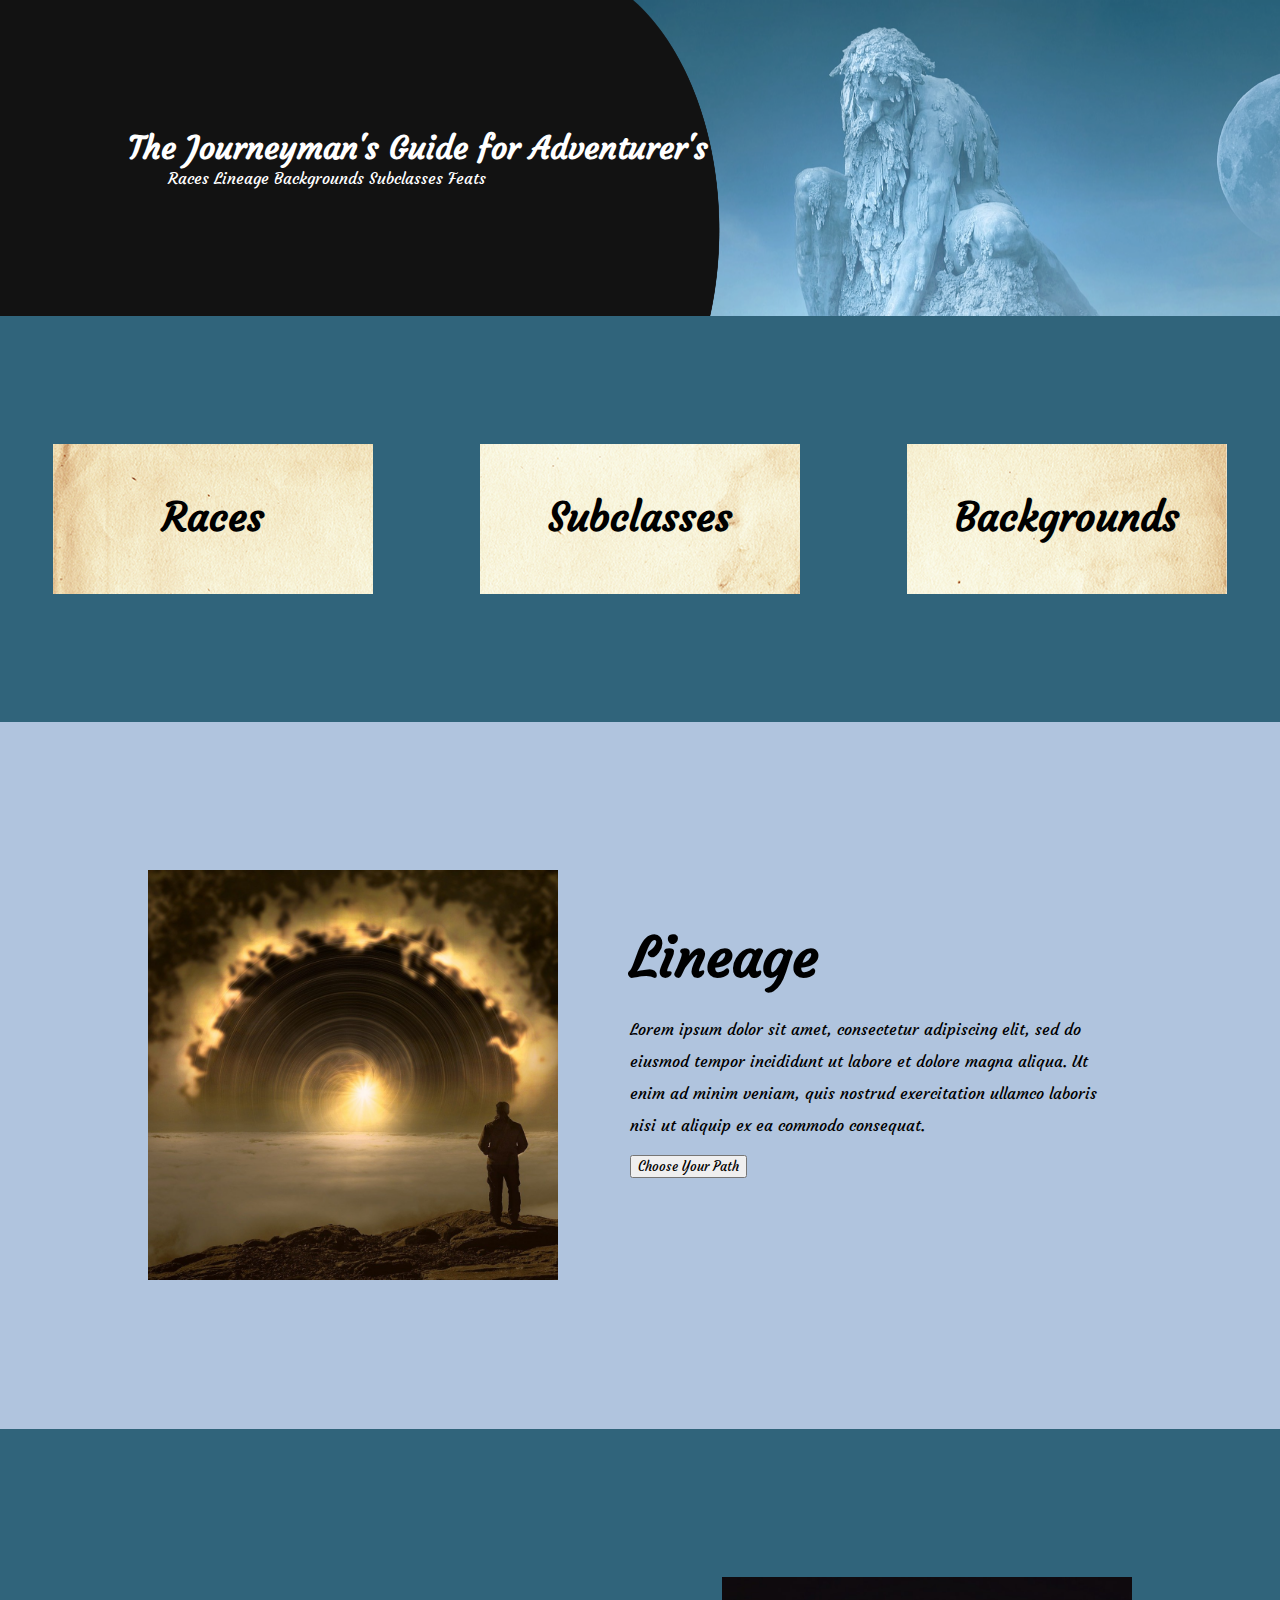
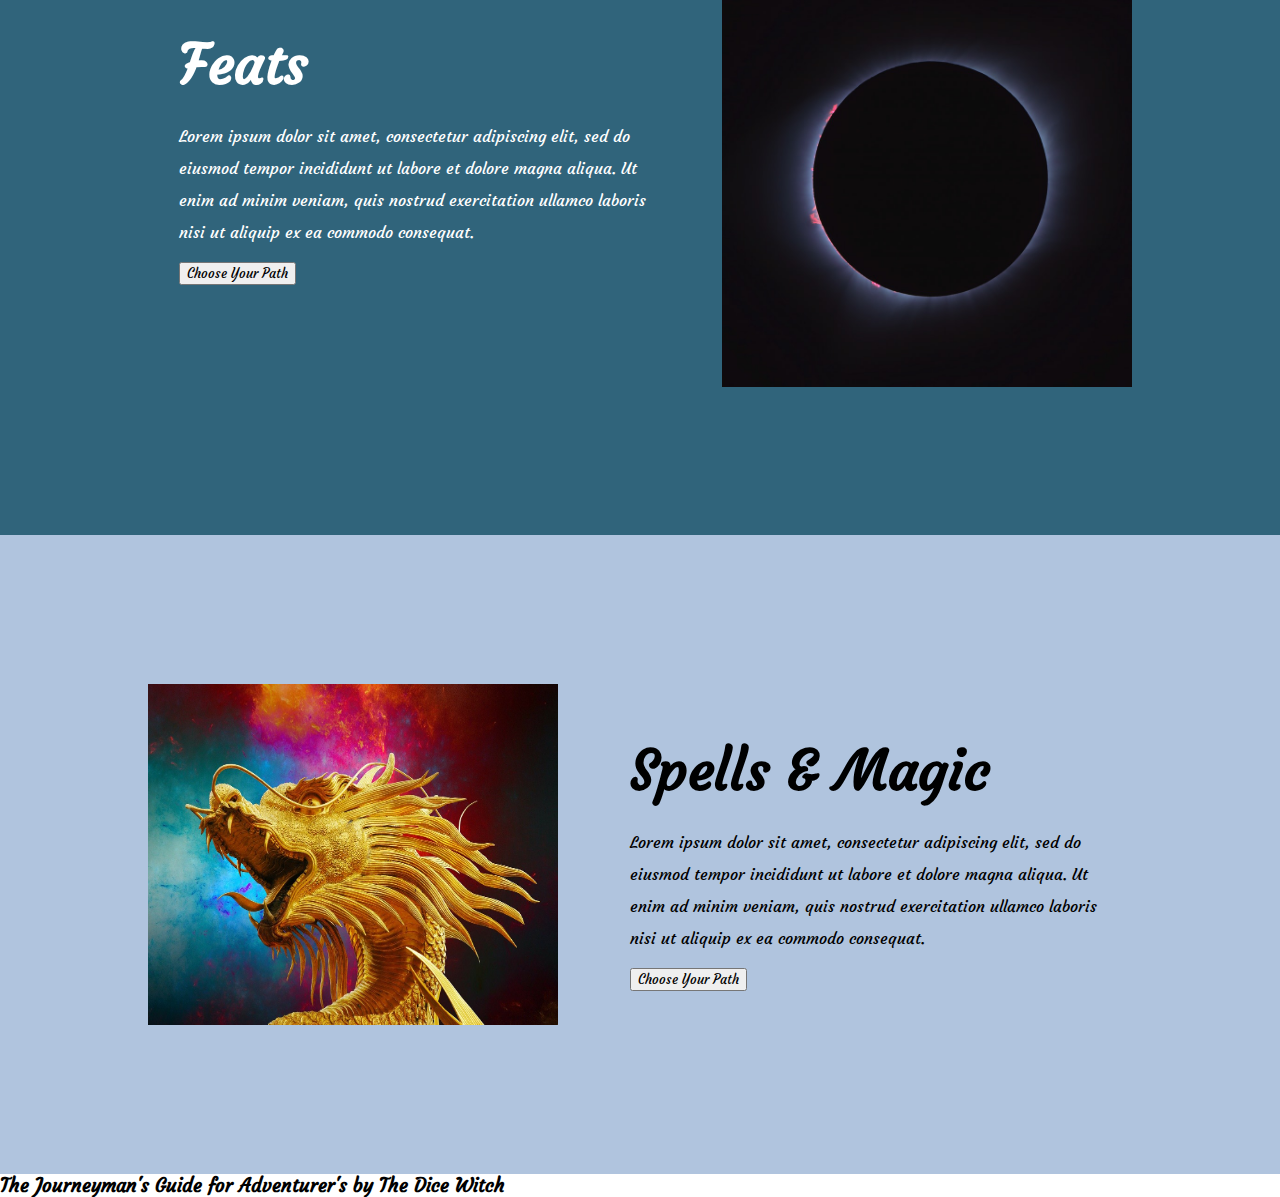
<file: index.html>
<!DOCTYPE html>
<html>
  <head>
    <title>The Dice Witch</title>
    <link rel="stylesheet" href="mystyle.css" />
    <link rel="preconnect" href="https://fonts.googleapis.com" />
    <link rel="preconnect" href="https://fonts.gstatic.com" crossorigin />
    <link
      href="https://fonts.googleapis.com/css2?family=Courgette&display=swap"
      rel="stylesheet"
    />
  </head>
  <body>
    <header>
      <h1>The Journeyman's Guide for Adventurer's</h1>
      <ul style="list-style: none">
        <li>Races</li>
        <li>Lineage</li>
        <li>Backgrounds</li>
        <li>Subclasses</li>
        <li>Feats</li>
      </ul>
    </header>
    <main>
      <div id="secondpart">
        <div class="raceimage">
          <h2>Races</h2>
        </div>

        <div class="subclassesimage">
          <h2>Subclasses</h2>
        </div>

        <div class="backgroundsimage">
          <h2>Backgrounds</h2>
        </div>
      </div>

      <div id="thirdpart">
        <img class="lineageimage" src="Lineage.png" alt="man and portal" />
        <div class="lineagetext">
          <h2 style="font-size: 3.5em">Lineage</h2>
          <p>
            Lorem ipsum dolor sit amet, consectetur adipiscing elit, sed do
            eiusmod tempor incididunt ut labore et dolore magna aliqua. Ut enim
            ad minim veniam, quis nostrud exercitation ullamco laboris nisi ut
            aliquip ex ea commodo consequat.
          </p>
          <button>Choose Your Path</button>
        </div>
      </div>

      <div id="fourthpart">
        <div class="lineagetext">
          <h2 style="font-size: 3.5em">Feats</h2>
          <p>
            Lorem ipsum dolor sit amet, consectetur adipiscing elit, sed do
            eiusmod tempor incididunt ut labore et dolore magna aliqua. Ut enim
            ad minim veniam, quis nostrud exercitation ullamco laboris nisi ut
            aliquip ex ea commodo consequat.
          </p>
          <button>Choose Your Path</button>
        </div>
        <img class="lineageimage" src="eclipse.jpg" alt="eclipse" />
      </div>

     <div id="fifthpart">
      <img class="lineageimage" src="dragon.jpg" alt="man and portal" />
      <div class="lineagetext">
        <h2 style="font-size: 3.5em">Spells & Magic</h2>
        <p>
          Lorem ipsum dolor sit amet, consectetur adipiscing elit, sed do
          eiusmod tempor incididunt ut labore et dolore magna aliqua. Ut enim
          ad minim veniam, quis nostrud exercitation ullamco laboris nisi ut
          aliquip ex ea commodo consequat.
        </p>
        <button>Choose Your Path</button>
      </div>
    </div>

     
    <footer>
      <h3>The Journeyman's Guide for Adventurer's by The Dice Witch</h3>
    </footer>
  </body>
</html>
</file>
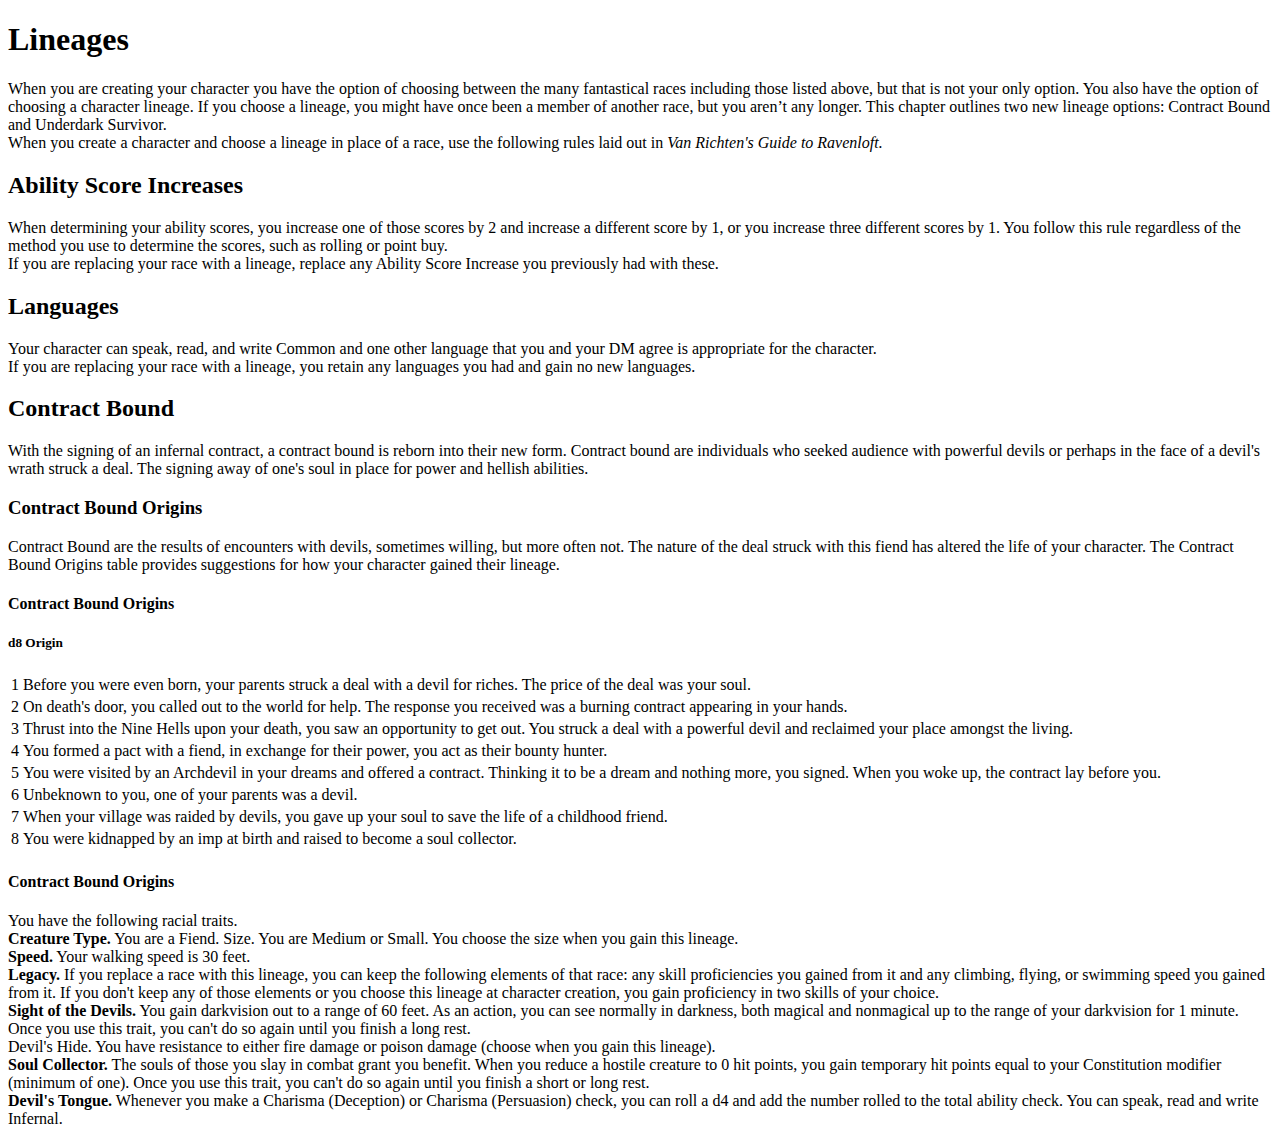
<file: lineage.html>
<!DOCTYPE html>
<html>
  <head>
    <title>Lineages</title>
  </head>
  <body>
    <header>
      <h1>Lineages</h1>
    </header>

    <main>
      <p>
        When you are creating your character you have the option of choosing
        between the many fantastical races including those listed above, but
        that is not your only option. You also have the option of choosing a
        character lineage. If you choose a lineage, you might have once been a
        member of another race, but you aren’t any longer. This chapter outlines
        two new lineage options: Contract Bound and Underdark Survivor.
        <br />When you create a character and choose a lineage in place of a
        race, use the following rules laid out in
        <em>Van Richten's Guide to Ravenloft.</em>
      </p>
      <h2>Ability Score Increases</h2>
      <p>
        When determining your ability scores, you increase one of those scores
        by 2 and increase a different score by 1, or you increase three
        different scores by 1. You follow this rule regardless of the method you
        use to determine the scores, such as rolling or point buy.<br />
        If you are replacing your race with a lineage, replace any Ability Score
        Increase you previously had with these.
      </p>
      <h2>Languages</h2>
      <p>
        Your character can speak, read, and write Common and one other language
        that you and your DM agree is appropriate for the character.<br />
        If you are replacing your race with a lineage, you retain any languages
        you had and gain no new languages.
      </p>
      <h2>Contract Bound</h2>
      <p>
        With the signing of an infernal contract, a contract bound is reborn
        into their new form. Contract bound are individuals who seeked audience
        with powerful devils or perhaps in the face of a devil's wrath struck a
        deal. The signing away of one's soul in place for power and hellish
        abilities.
      </p>
      <h3>Contract Bound Origins</h3>
      <p>
        Contract Bound are the results of encounters with devils, sometimes
        willing, but more often not. The nature of the deal struck with this
        fiend has altered the life of your character. The Contract Bound Origins
        table provides suggestions for how your character gained their lineage.
      </p>
      <h4>Contract Bound Origins</h4>
      <h5>d8 Origin</h5>
      <table>
        <tr>
          <td>1</td>
          <td>
            Before you were even born, your parents struck a deal with a devil
            for riches. The price of the deal was your soul.
          </td>
        </tr>
        <tr>
          <td>2</td>
          <td>
            On death's door, you called out to the world for help. The response
            you received was a burning contract appearing in your hands.
          </td>
        </tr>
        <tr>
          <td>3</td>
          <td>
            Thrust into the Nine Hells upon your death, you saw an opportunity
            to get out. You struck a deal with a powerful devil and reclaimed
            your place amongst the living.
          </td>
        </tr>
        <tr>
          <td>4</td>
          <td>
            You formed a pact with a fiend, in exchange for their power, you act
            as their bounty hunter.
          </td>
        </tr>
        <tr>
          <td>5</td>
          <td>
            You were visited by an Archdevil in your dreams and offered a
            contract. Thinking it to be a dream and nothing more, you signed.
            When you woke up, the contract lay before you.
          </td>
        </tr>
        <tr>
          <td>6</td>
          <td>Unbeknown to you, one of your parents was a devil.</td>
        </tr>
        <tr>
          <td>7</td>
          <td>
            When your village was raided by devils, you gave up your soul to
            save the life of a childhood friend.
          </td>
        </tr>
        <tr>
          <td>8</td>
          <td>
            You were kidnapped by an imp at birth and raised to become a soul
            collector.
          </td>
        </tr>
      </table>
      <h4>Contract Bound Origins</h4>
      <p>
        You have the following racial traits.<br />
        <strong>Creature Type.</strong> You are a Fiend. Size. You are Medium or
        Small. You choose the size when you gain this lineage.<br />
        <strong>Speed.</strong> Your walking speed is 30 feet.<br />
        <strong> Legacy.</strong> If you replace a race with this lineage, you
        can keep the following elements of that race: any skill proficiencies
        you gained from it and any climbing, flying, or swimming speed you
        gained from it. If you don't keep any of those elements or you choose
        this lineage at character creation, you gain proficiency in two skills
        of your choice.<br />
        <strong>Sight of the Devils.</strong> You gain darkvision out to a range
        of 60 feet. As an action, you can see normally in darkness, both magical
        and nonmagical up to the range of your darkvision for 1 minute. Once you
        use this trait, you can't do so again until you finish a long rest.<br />
        Devil's Hide. You have resistance to either fire damage or poison damage
        (choose when you gain this lineage).<br />
        <strong>Soul Collector.</strong> The souls of those you slay in combat
        grant you benefit. When you reduce a hostile creature to 0 hit points,
        you gain temporary hit points equal to your Constitution modifier
        (minimum of one). Once you use this trait, you can't do so again until
        you finish a short or long rest.<br />
        <strong>Devil's Tongue.</strong> Whenever you make a Charisma
        (Deception) or Charisma (Persuasion) check, you can roll a d4 and add
        the number rolled to the total ability check. You can speak, read and
        write Infernal.
      </p>
    </main>
    <footer></footer>
  </body>
</html>
</file>
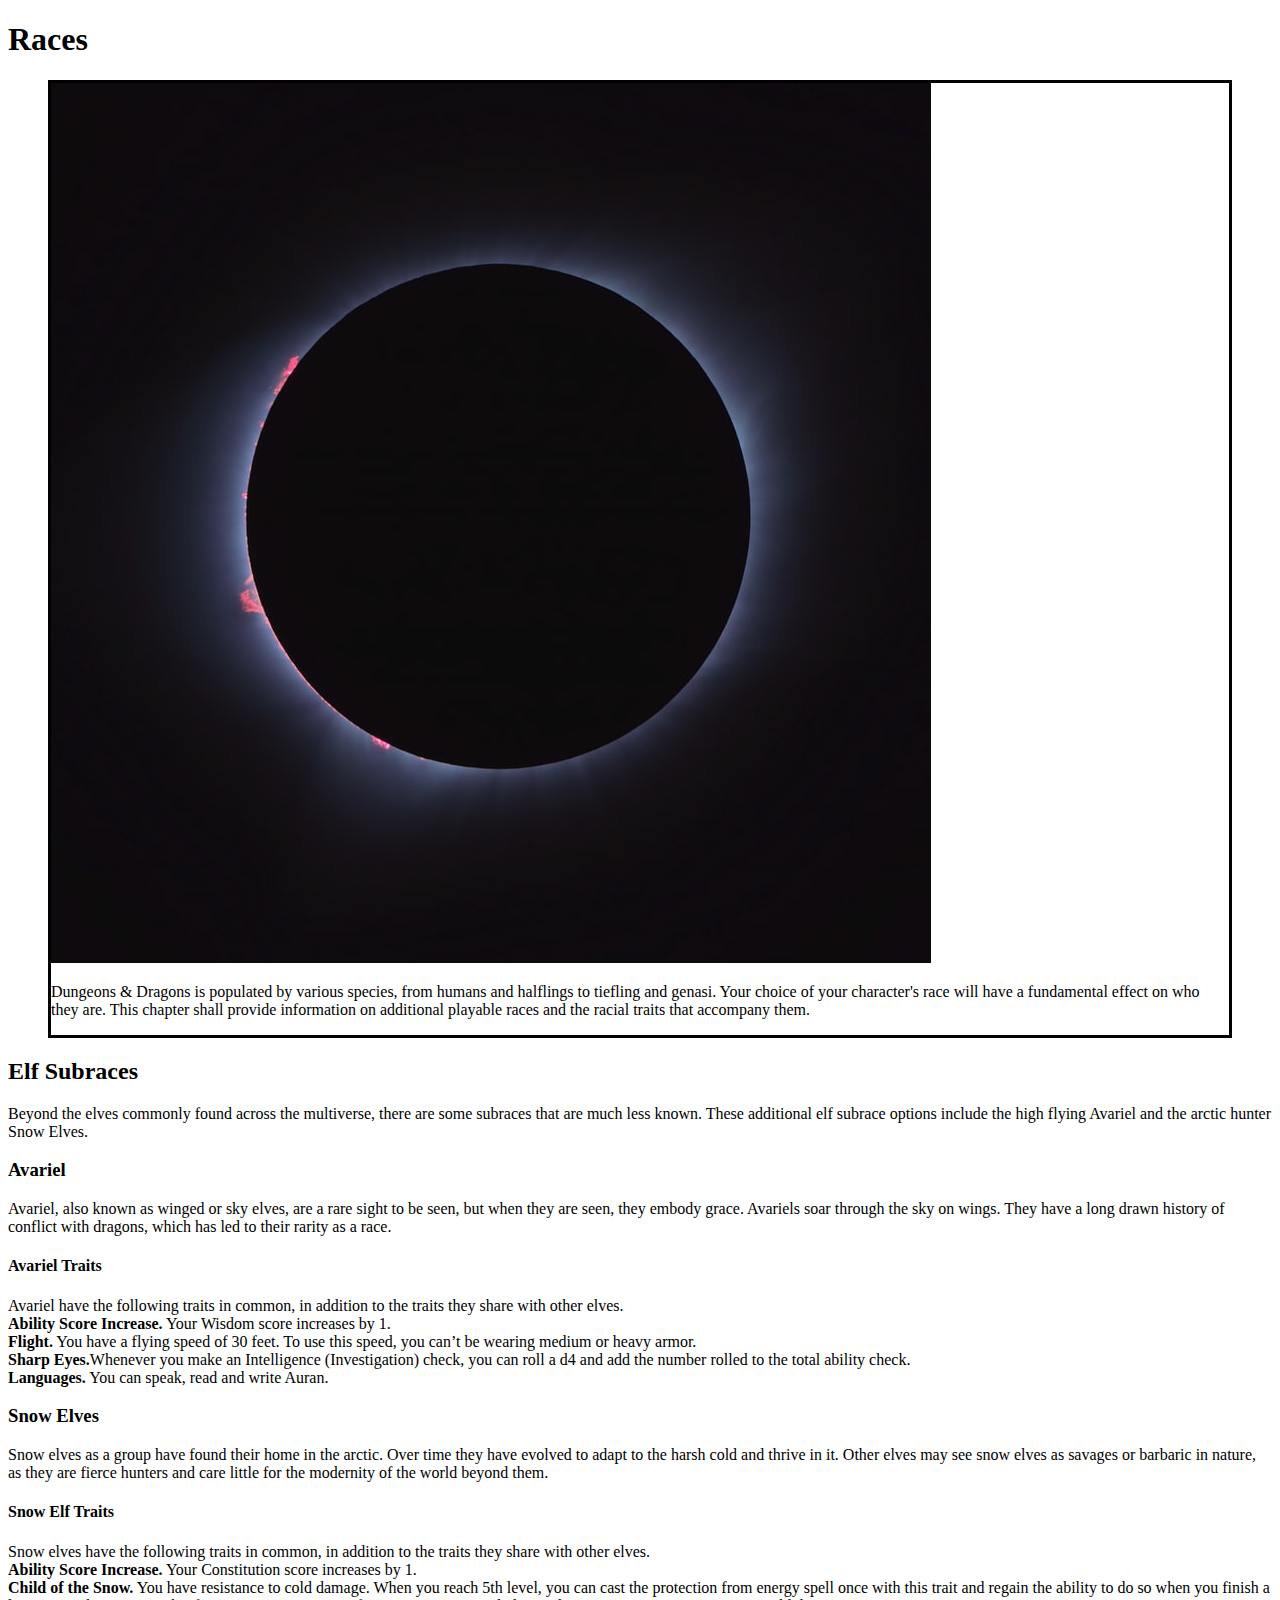
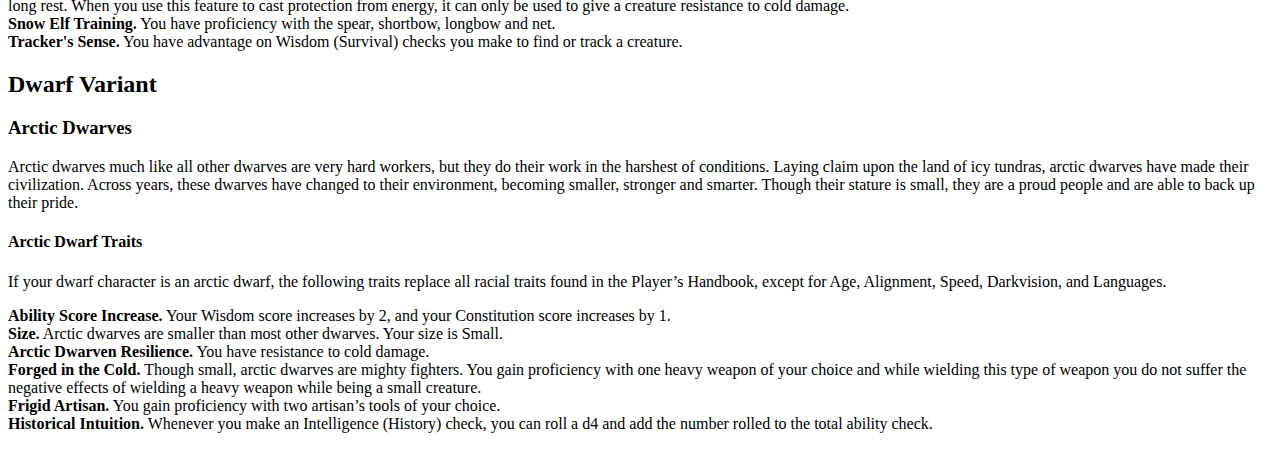
<file: races.html>
<!DOCTYPE html>
<html>
  <head>
    <title>Races</title>
  </head>
  <body>
    <header>
      <h1>Races</h1>
    </header>

    <main>
      <figure style="border-style: solid">
        <img src="eclipse.jpg" alt="eclipse" />
        <figcaption>
          <p>
            Dungeons & Dragons is populated by various species, from humans and
            halflings to tiefling and genasi. Your choice of your character's
            race will have a fundamental effect on who they are. This chapter
            shall provide information on additional playable races and the
            racial traits that accompany them.
          </p>
        </figcaption>
      </figure>

      <h2>Elf Subraces</h2>
      <p>
        Beyond the elves commonly found across the multiverse, there are some
        subraces that are much less known. These additional elf subrace options
        include the high flying Avariel and the arctic hunter Snow Elves.
      </p>
      <h3>Avariel</h3>
      <p>
        Avariel, also known as winged or sky elves, are a rare sight to be seen,
        but when they are seen, they embody grace. Avariels soar through the sky
        on wings. They have a long drawn history of conflict with dragons, which
        has led to their rarity as a race.
      </p>
      <h4>Avariel Traits</h4>
      <p>
        Avariel have the following traits in common, in addition to the traits
        they share with other elves. <br />
        <strong>Ability Score Increase.</strong> Your Wisdom score increases by
        1. <br />
        <strong>Flight.</strong> You have a flying speed of 30 feet. To use this
        speed, you can’t be wearing medium or heavy armor. <br />
        <strong>Sharp Eyes.</strong>Whenever you make an Intelligence
        (Investigation) check, you can roll a d4 and add the number rolled to
        the total ability check.<br />
        <strong>Languages.</strong> You can speak, read and write Auran.
      </p>
      <h3>Snow Elves</h3>
      <p>
        Snow elves as a group have found their home in the arctic. Over time
        they have evolved to adapt to the harsh cold and thrive in it. Other
        elves may see snow elves as savages or barbaric in nature, as they are
        fierce hunters and care little for the modernity of the world beyond
        them.
      </p>
      <h4>Snow Elf Traits</h4>
      <p>
        Snow elves have the following traits in common, in addition to the
        traits they share with other elves.<br />
        <strong>Ability Score Increase.</strong> Your Constitution score
        increases by 1.<br />

        <strong>Child of the Snow.</strong> You have resistance to cold damage.
        When you reach 5th level, you can cast the protection from energy spell
        once with this trait and regain the ability to do so when you finish a
        long rest. When you use this feature to cast protection from energy, it
        can only be used to give a creature resistance to cold damage.<br />
        <strong>Snow Elf Training.</strong> You have proficiency with the spear,
        shortbow, longbow and net.<br />
        <strong>Tracker's Sense.</strong> You have advantage on Wisdom
        (Survival) checks you make to find or track a creature.
      </p>
      <h2>Dwarf Variant</h2>
      <h3>Arctic Dwarves</h3>
      <p>
        Arctic dwarves much like all other dwarves are very hard workers, but
        they do their work in the harshest of conditions. Laying claim upon the
        land of icy tundras, arctic dwarves have made their civilization. Across
        years, these dwarves have changed to their environment, becoming
        smaller, stronger and smarter. Though their stature is small, they are a
        proud people and are able to back up their pride.
      </p>
      <h4>Arctic Dwarf Traits</h4>
      <p>
        If your dwarf character is an arctic dwarf, the following traits replace
        all racial traits found in the Player’s Handbook, except for Age,
        Alignment, Speed, Darkvision, and Languages.
      </p>
      <p>
        <strong>Ability Score Increase.</strong> Your Wisdom score increases by
        2, and your Constitution score increases by 1.<br />
        <strong>Size.</strong> Arctic dwarves are smaller than most other
        dwarves. Your size is Small.<br />
        <strong>Arctic Dwarven Resilience.</strong> You have resistance to cold
        damage.<br />
        <strong>Forged in the Cold.</strong> Though small, arctic dwarves are
        mighty fighters. You gain proficiency with one heavy weapon of your
        choice and while wielding this type of weapon you do not suffer the
        negative effects of wielding a heavy weapon while being a small
        creature.<br />
        <strong>Frigid Artisan.</strong> You gain proficiency with two artisan’s
        tools of your choice.<br />
        <strong>Historical Intuition.</strong> Whenever you make an Intelligence
        (History) check, you can roll a d4 and add the number rolled to the
        total ability check.
      </p>
    </main>
    <footer></footer>
  </body>
</html>
</file>
<file: mystyle.css>
* {
  margin: 0 auto;
  font-family: "Courgette", cursive;
}
header {
  background-image: url(My\ Post.png);
  background-size: cover;
  background-repeat: no-repeat;
  padding: 10%;
  margin: 0 auto;
  color: white;
}

li {
  display: inline;
}

#secondpart {
  background-color: #30647b;
  display: inline-flex;
  justify-content: space-evenly;
  width: 100%;
}

.raceimage,
.subclassesimage,
.backgroundsimage {
  background-size: 100%;
  background-repeat: no-repeat;
  width: 25%;
  height: 150px;
  margin-top: 10%;
  margin-bottom: 10%;
}
.raceimage {
  background-image: url(Paper3.png);
}

.subclassesimage {
  background-image: url(Paper2.png);
}

.backgroundsimage {
  background-image: url(Paper4.png);
}
#secondpart h2 {
  text-align: center;
  padding-top: 15%;
  font-size: 2.5em;
}

#thirdpart,
#fifthpart {
  display: inline-flex;
  background-color: lightsteelblue;
  padding: 10%;
}

.lineageimage {
  width: 40%;
  padding: 2%;
}

.lineagetext {
  padding: 5%;
  line-height: 2;
}
button {
  margin-top: 3%;
}

#fourthpart {
  display: inline-flex;
  background-color: #30647b;
  padding: 10%;
  color: white;
}
</file>
